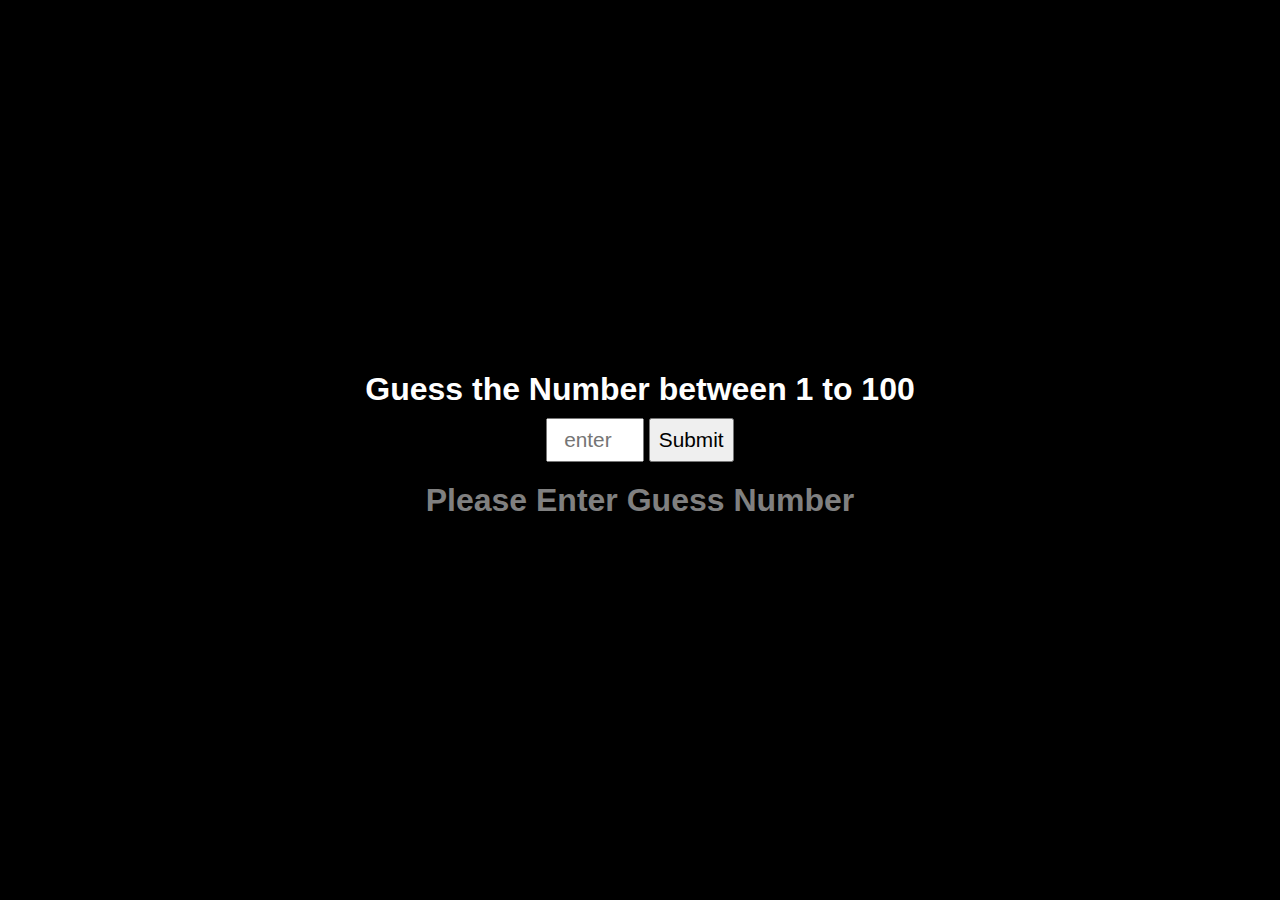
<file: guess-the-number/index.html>
<!DOCTYPE html>
<html lang="en">

<head>
    <meta charset="UTF-8">
    <meta name="viewport" content="width=device-width, initial-scale=1.0">
    <title>Guess The Number</title>
    <link rel="stylesheet" href="style.css">
    <script src="script.js" defer></script>
</head>

<body>
    <h1>Guess the Number between 1 to 100</h1>
    <form action="#">
        <input type="number" placeholder="enter" class="guessNum" min="1" max="100">
        <input type="submit" class="submit-btn" value="Submit">
    </form>
    <p id="message" class="defaultMsg">Please Enter Guess Number</p>
</body>

</html>
</file>
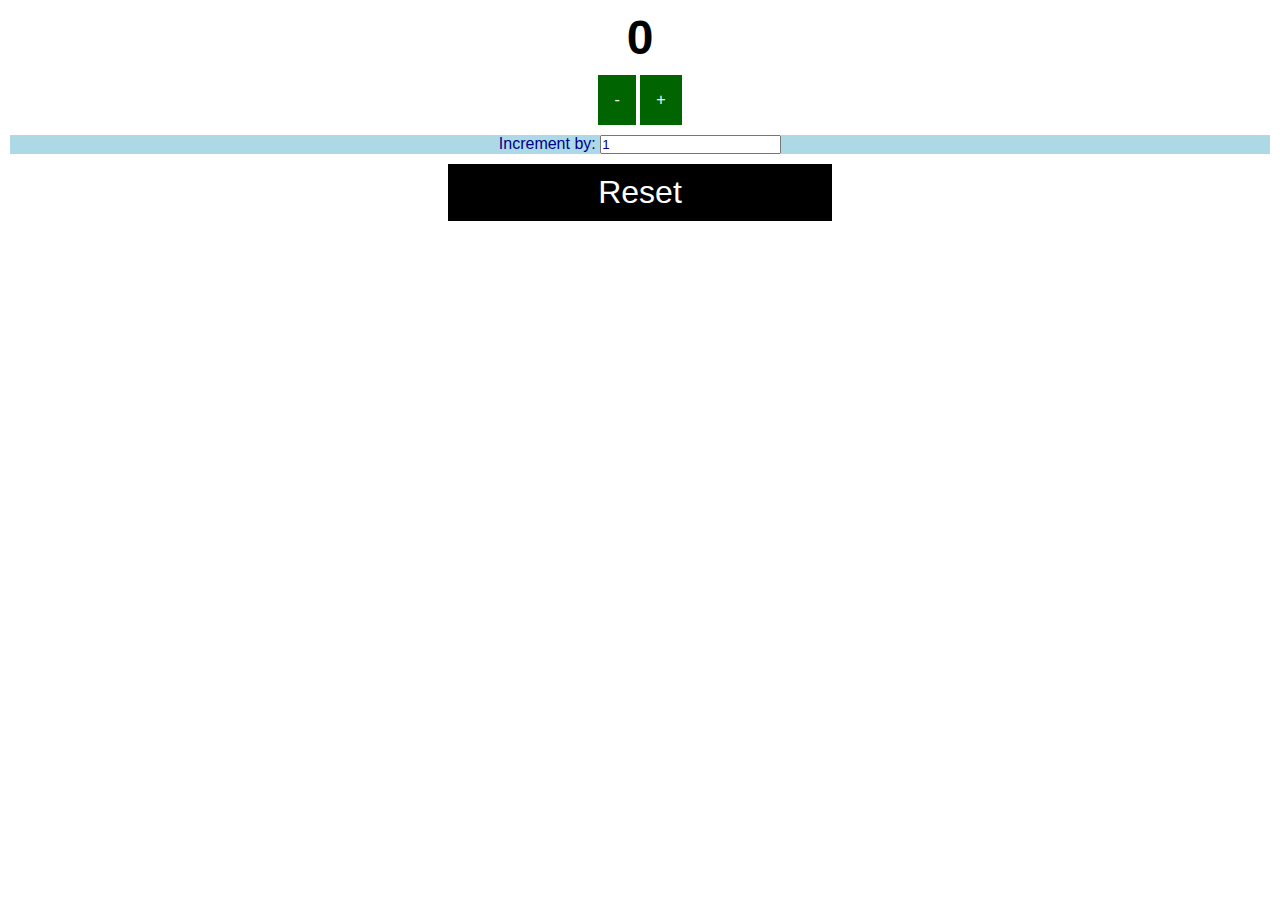
<file: Increment-Decrement/index.html>
<!DOCTYPE html>
<html lang="en">

<head>
    <meta charset="UTF-8">
    <meta name="viewport" content="width=device-width, initial-scale=1.0">
    <title>Counter</title>
    <link rel="stylesheet" href="style.css">
    <script src="script.js" defer></script>
</head>

<body>
    <h1 class="countNum">0</h1>
    <button class="decrement">-</button>
    <button class="increment">+</button>
    <div>
        Increment by:
        <input type="number" class="incomingVal" min="1" value="1">
    </div>
    <button class="reset">Reset</button>

</body>

</html>
</file>
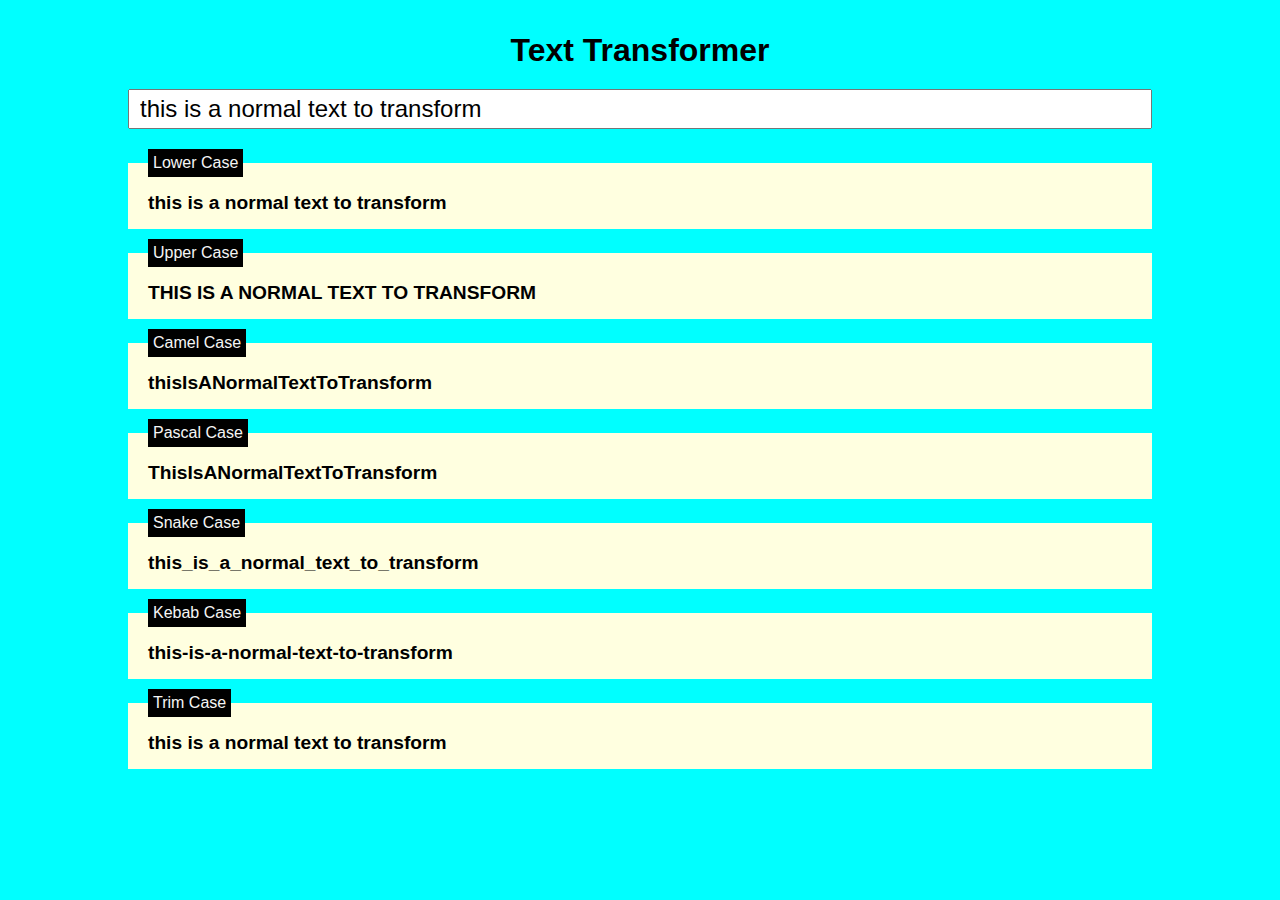
<file: string-transformer/index.html>
<!DOCTYPE html>
<html lang="en">

<head>
    <meta charset="UTF-8" />
    <meta name="viewport" content="width=device-width, initial-scale=1.0" />
    <title>String Transformer</title>
    <link rel="stylesheet" href="style.css">
    <script src="script.js" defer></script>

</head>

<body>
    <main>
        <h1>Text Transformer</h1>
        <input id="userInput" type="text" autocomplete="off" placeholder="enter the sentence with spaces (alphanumeric)"
            value="this is a normal text to transform" />
        <fieldset>
            <legend>Lower Case</legend>
            <p id="lowercase"></p>
        </fieldset>
        <fieldset>
            <legend>Upper Case</legend>
            <p id="uppercase"></p>
        </fieldset>
        <fieldset>
            <legend>Camel Case</legend>
            <p id="camelcase"></p>
        </fieldset>
        <fieldset>
            <legend>Pascal Case</legend>
            <p id="pascalcase"></p>
        </fieldset>
        <fieldset>
            <legend>Snake Case</legend>
            <p id="snakecase"></p>
        </fieldset>
        <fieldset>
            <legend>Kebab Case</legend>
            <p id="kebabcase"></p>
        </fieldset>
        <fieldset>
            <legend>Trim Case</legend>
            <p id="trim"></p>
        </fieldset>
    </main>
</body>

</html>
</file>
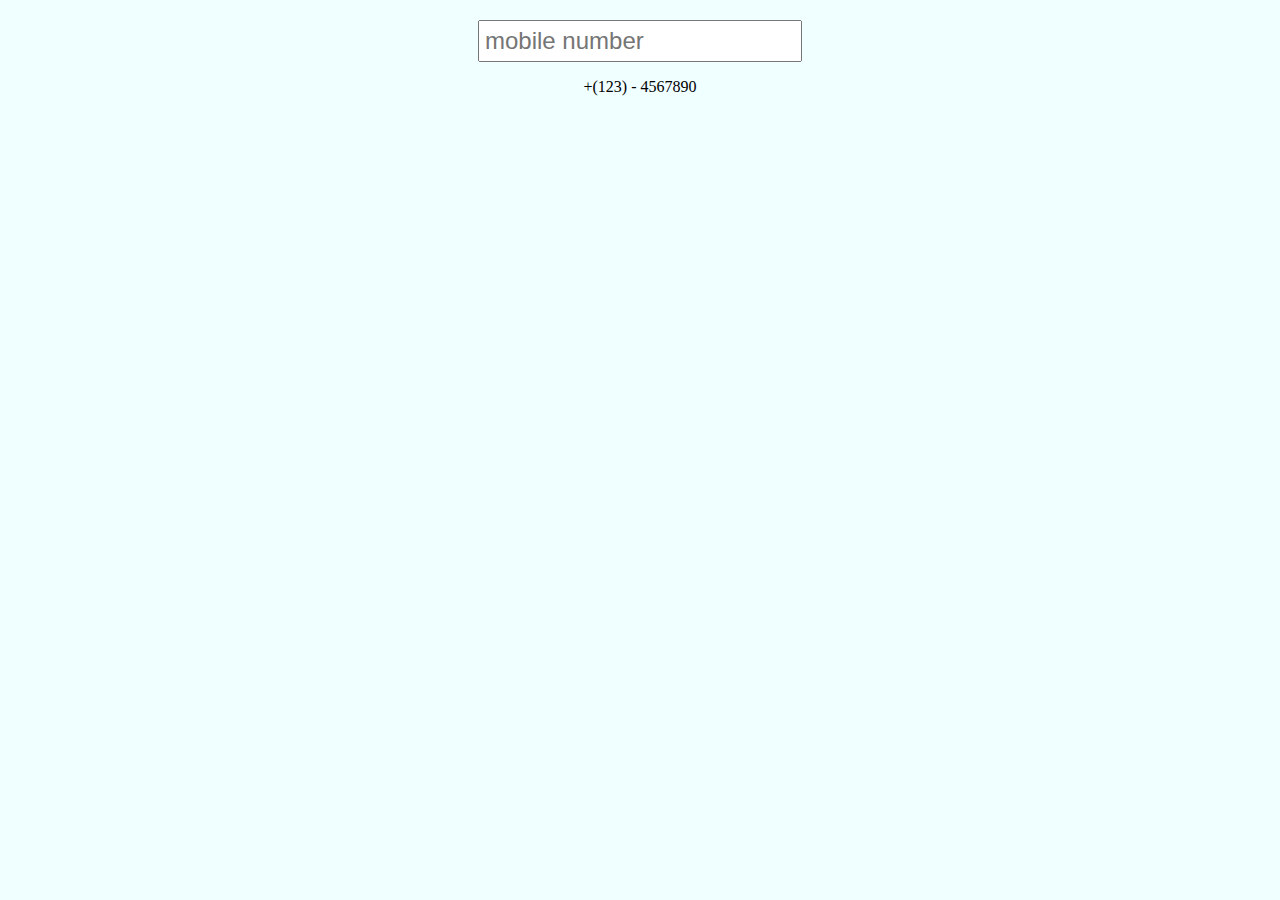
<file: telephone-formatter/index.html>
<!DOCTYPE html>
<html lang="en">

<head>
    <meta charset="UTF-8">
    <meta name="viewport" content="width=device-width, initial-scale=1.0">
    <title>Document</title>
    <script src="script.js" defer></script>
    <style>
        *,
        ::before,
        ::after {
            margin: 0;
            padding: 0;
            box-sizing: border-box;
        }

        html,
        body {
            width: 100%;
            height: 100%;
            background-color: azure;
        }

        .container {
            width: inherit;
            text-align: center;
            padding: 20px;
        }

        #phone {
            font-size: 1.5rem;
            margin-bottom: 1rem;
            padding: 5px;
        }
    </style>
</head>

<body>
    <div class="container text-center">
        <input type="tel" id="phone" maxlength="16" placeholder="mobile number" autocomplete="off" />
        <div><label for="phone">+(123) - 4567890</label></div>
    </div>
</body>

</html>
</file>
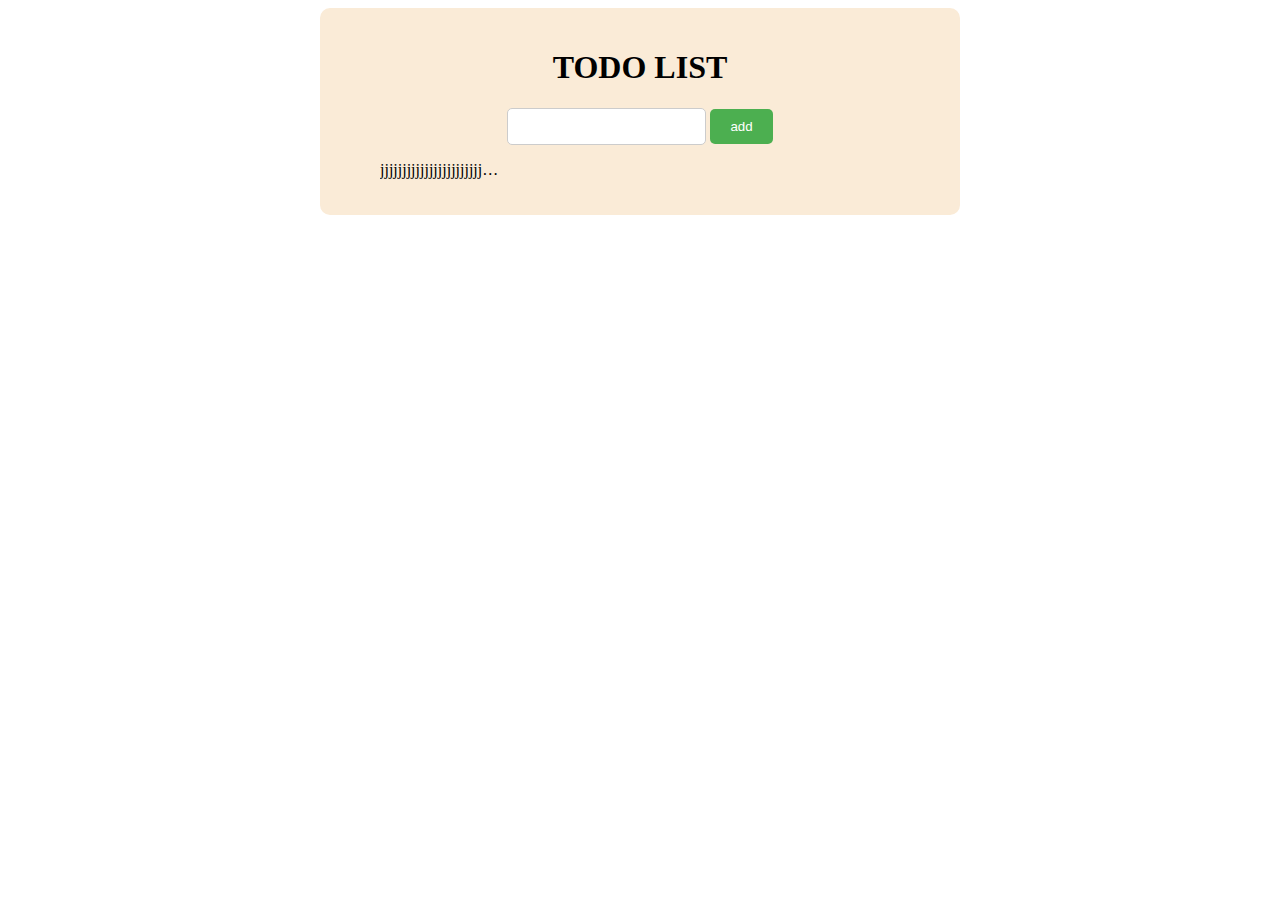
<file: todo-p1/index.html>
<!DOCTYPE html>
<html lang="en">

<head>
    <meta charset="UTF-8">
    <meta name="viewport" content="width=device-width, initial-scale=1.0">
    <title>Todo Basic - Web basics</title>
    <link rel="stylesheet" href="style.css">
</head>

<body>
    <div class="container">
        <h1>Todo list</h1>
        <input type="text" id="todo-item" name="todo-item">
        <button id="add-button">add</button>
        <ul id="todo-list">
            <li>jjjjjjjjjjjjjjjjjjjjjjjjjjjjjjjjjjjjjjjjjjjjjjjjjjjjjjjjjjjjjjjjjjjjjjjjjjjjj</li>
        </ul>
    </div>
    <script src="main.js"></script>
</body>

</html>
</file>
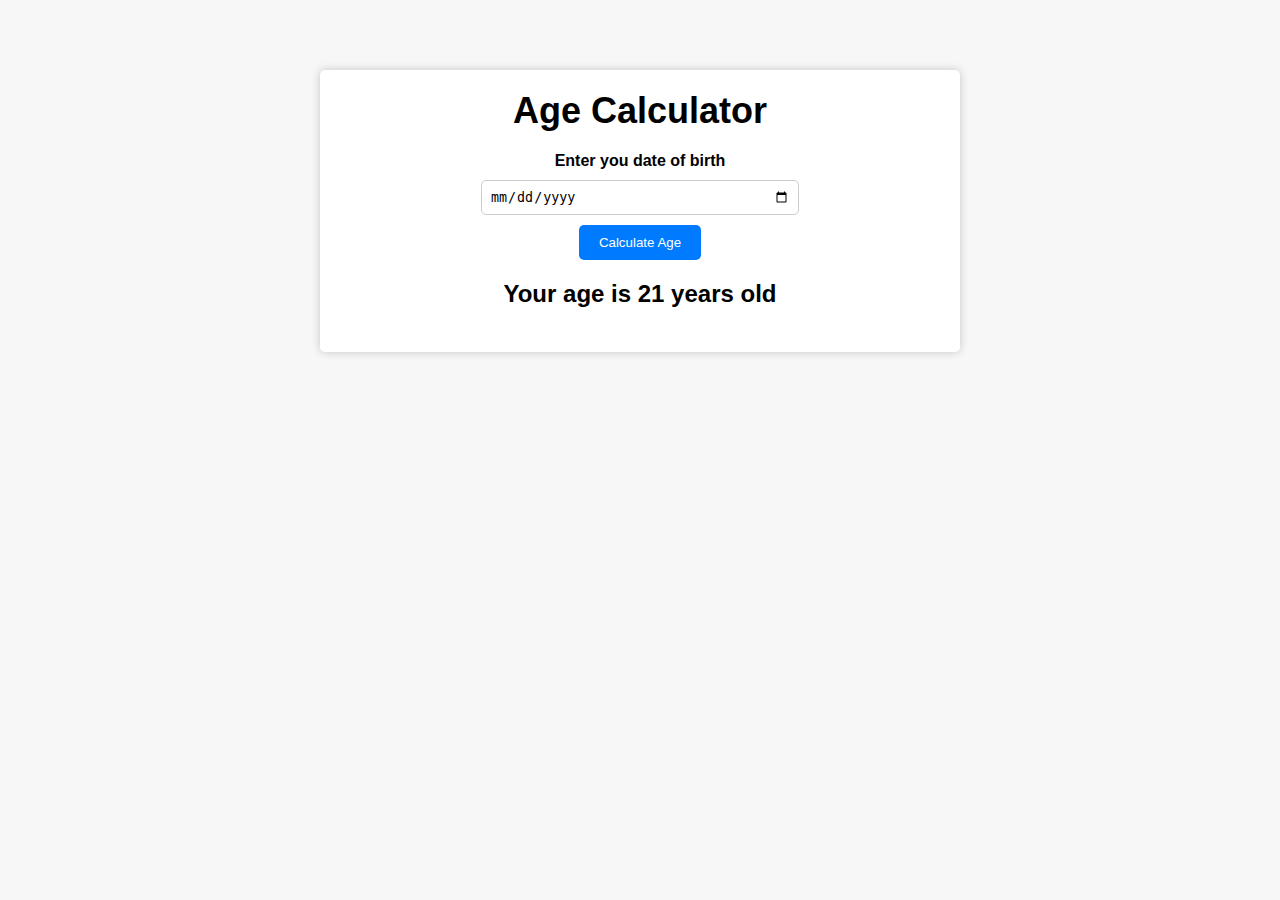
<file: 100jsProjects/age calculator/index.html>
<!DOCTYPE html>
<html lang="en">

<head>
    <meta charset="UTF-8">
    <meta name="viewport" content="width=device-width, initial-scale=1.0">
    <title>Age Calculator</title>
    <link rel="stylesheet" href="style.css">
    <script src="script.js" defer></script>
</head>

<body>
    <div class="container">
        <h1>Age Calculator</h1>
        <div class="form">
            <label for="birthday">Enter you date of birth</label>
            <input type="date" id="birthday" name="birthday">
            <button id="btn">Calculate Age</button>
            <p id="result">Your age is 21 years old</p>
        </div>
    </div>
</body>

</html>
</file>
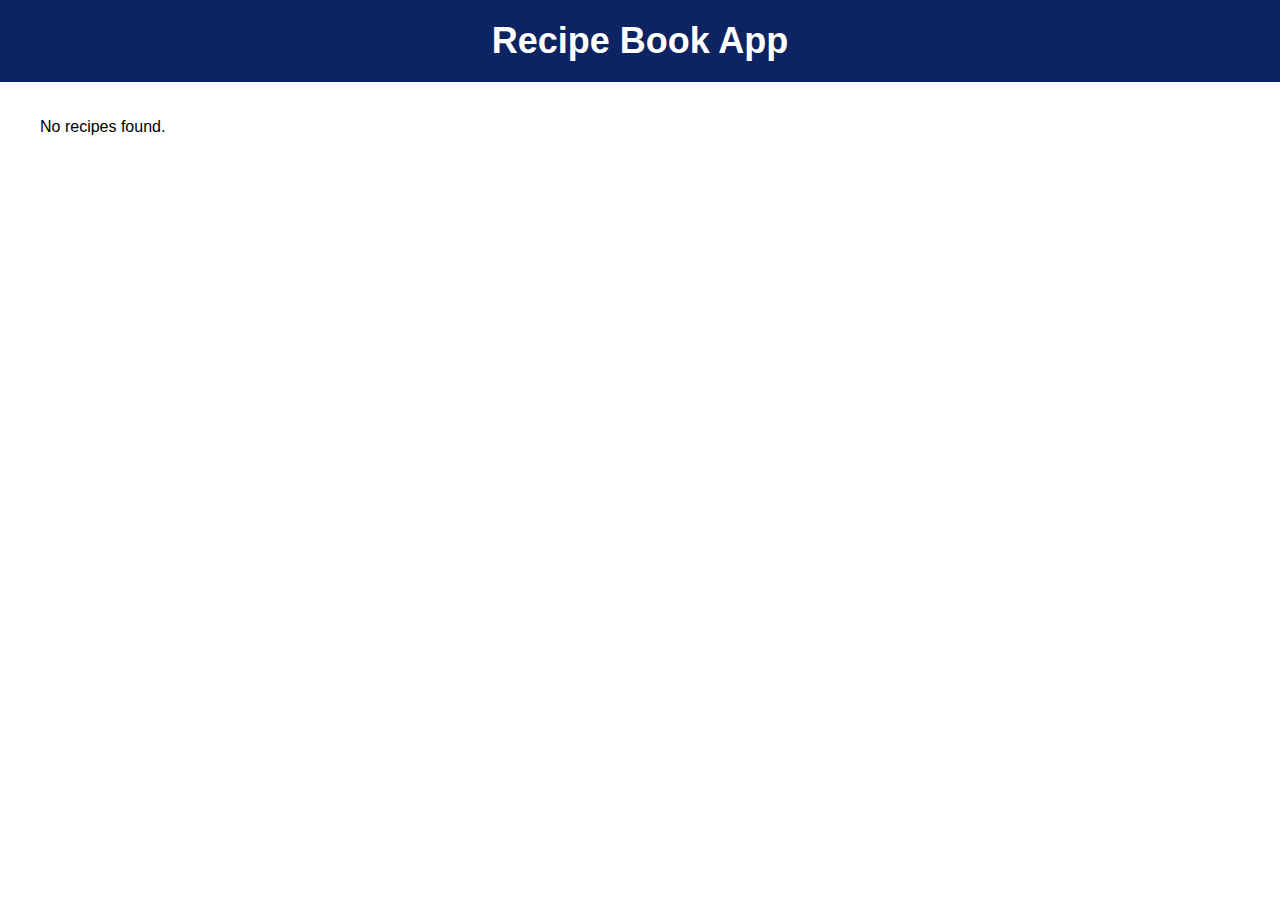
<file: 100jsProjects/recipe_book_app/index.html>
<!DOCTYPE html>
<html lang="en">

<head>
    <meta charset="UTF-8">
    <meta name="viewport" content="width=device-width, initial-scale=1.0">
    <title>Recipe Book App</title>
    <link rel="stylesheet" href="style.css">
    <script src="script.js" defer></script>
</head>

<body>

    <header>
        <h1>Recipe Book App</h1>
    </header>

    <div class="container">
        <ul id="recipe-list" class="recipe-list">
            <li class="recipe-item">
                <img src="https://spoonacular.com/recipeImages/12345-312x231.jpg" alt="Recipe 1" />
                <h2>Recipe 1</h2>
                <p>
                    <strong>Ingredients:</strong> Ingredient 1, Ingredient 2, Ingredient
                    3
                </p>
                <a href="#">View Recipe</a>
            </li>
            <li class="recipe-item">
                <img src="https://spoonacular.com/recipeImages/12545-312x231.jpg" alt="Recipe 2" />
                <h2>Recipe 2</h2>
                <p>
                    <strong>Ingredients:</strong> Ingredient 1, Ingredient 2, Ingredient
                    3
                </p>
                <a href="#">View Recipe</a>
            </li>
            <li class="recipe-item">
                <img src="https://spoonacular.com/recipeImages/12445-312x231.jpg" alt="Recipe 3" />
                <h2>Recipe 3</h2>
                <p>
                    <strong>Ingredients:</strong> Ingredient 1, Ingredient 2, Ingredient
                    3
                </p>
                <a href="#">View Recipe</a>
            </li>
        </ul>
    </div>
</body>

</html>
</file>
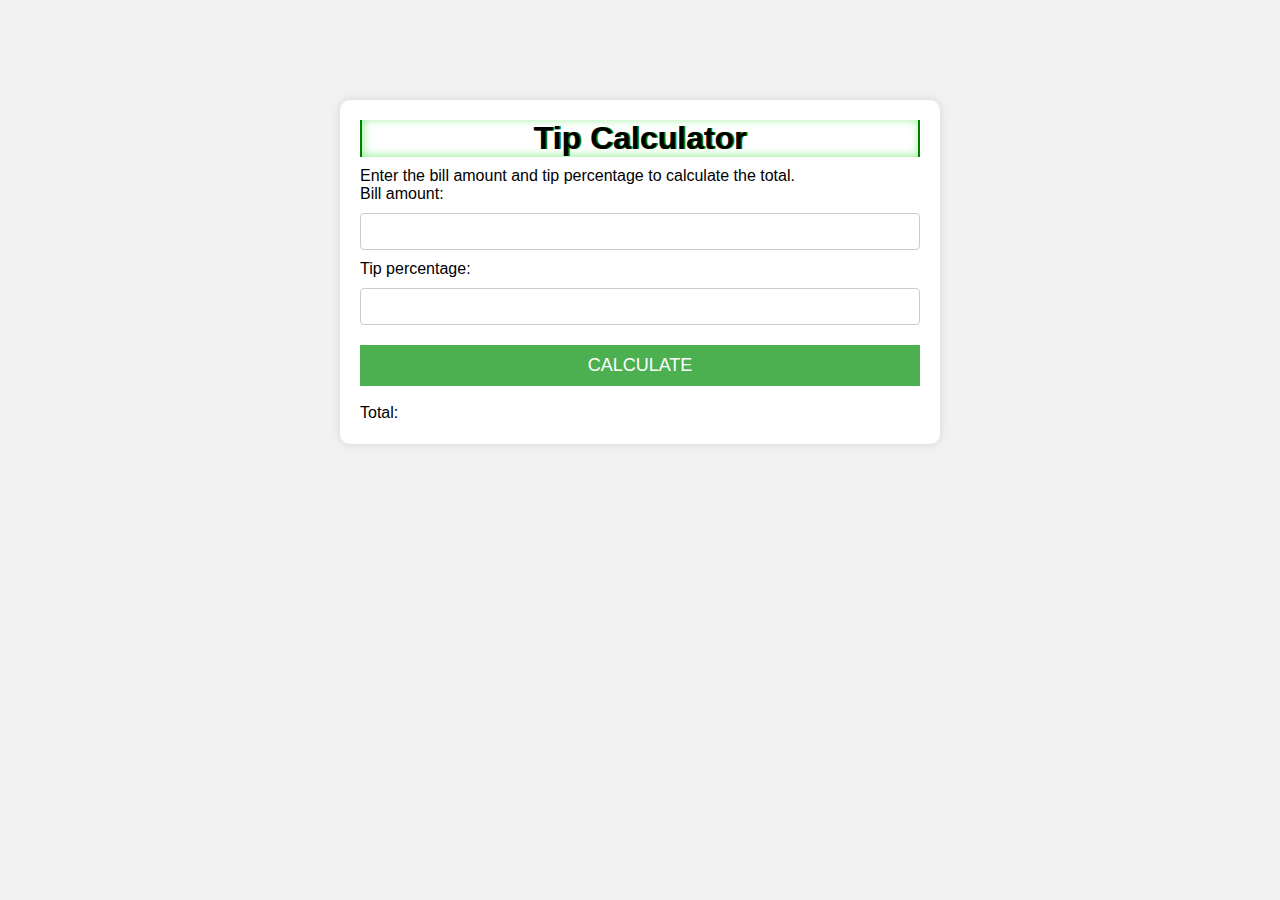
<file: 100jsProjects/tip calculator/index.html>
<!DOCTYPE html>
<html lang="en">

<head>
    <meta charset="UTF-8">
    <meta name="viewport" content="width=device-width, initial-scale=1.0">
    <title>Tip Calculator</title>
    <link rel="stylesheet" href="style.css">
    <script src="script.js" defer></script>
</head>

<body>
    <div class="container">
        <h1>Tip Calculator</h1>
        <p>Enter the bill amount and tip percentage to calculate the total.</p>
        <div>
            <label for="bill">Bill amount:</label>
            <input type="number" id="bill">
        </div>
        <div>
            <label for="tip">Tip percentage:</label>
            <input type="number" id="tip">
        </div>
        <button id="calculate">Calculate</button>
        <label for="total">Total:</label>
        <span id="total"></span>
    </div>
</body>

</html>
</file>
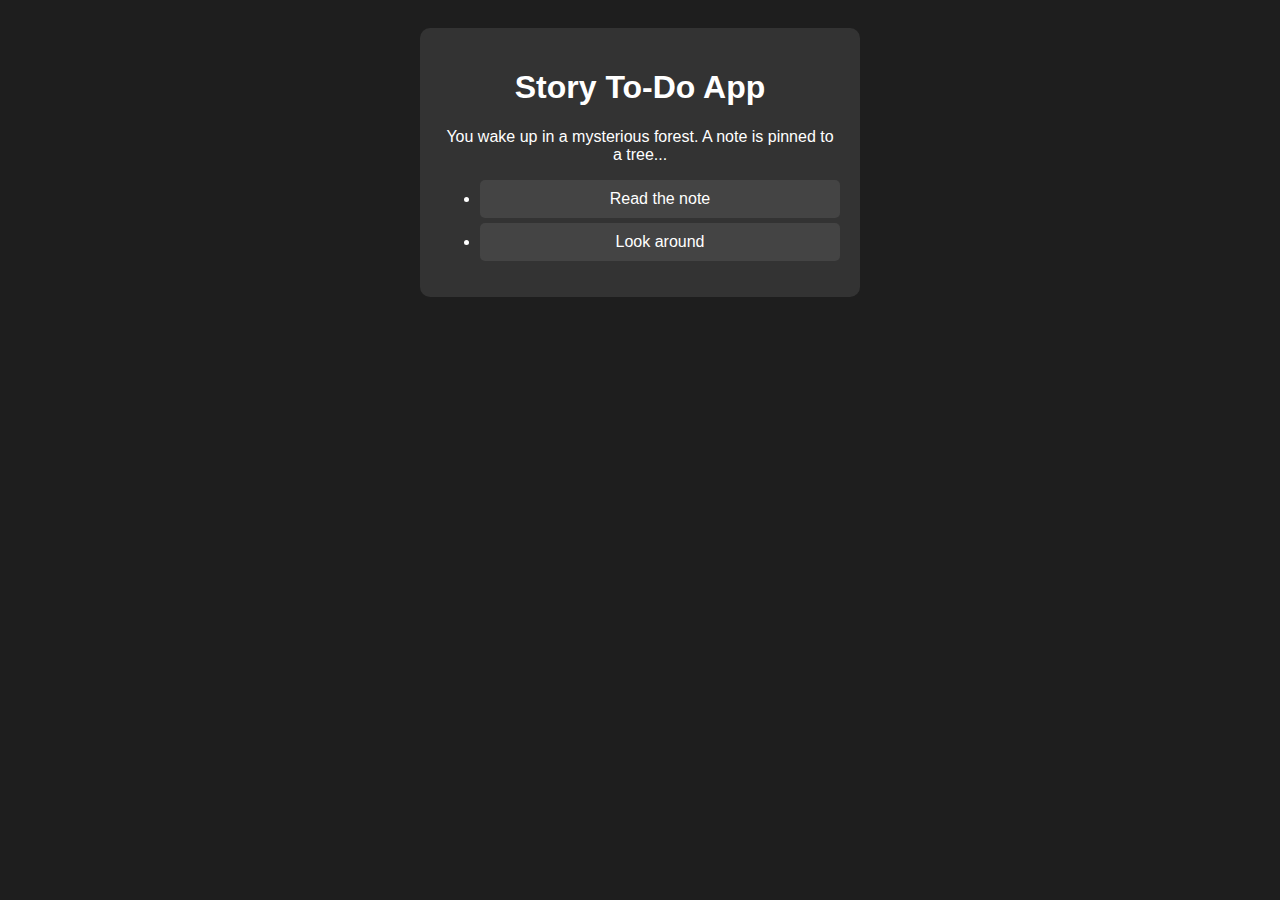
<file: todosParts/1.todo/index.html>
<!DOCTYPE html>
<html lang="en">

<head>
    <meta charset="UTF-8">
    <meta name="viewport" content="width=device-width, initial-scale=1.0">
    <title>Story To-Do App</title>
    <link rel="stylesheet" href="style.css">
    <script src="script.js" defer></script>
</head>

<body>
    <div class="container">
        <h1>Story To-Do App</h1>
        <p id="story-text">You wake up in a mysterious forest. A note is pinned to a tree...</p>
        <ul id="task-list"></ul>
    </div>


</body>

</html>
</file>
<file: guess-the-number/style.css>
*,
::before,
::after {
    margin: 0;
    padding: 0;
    box-sizing: border-box;
    font-family: Arial, Helvetica, sans-serif;
}

html,
body {
    width: 100%;
    height: 100%;
    background-color: black;
    color: white;
    text-align: center;
    display: flex;
    justify-content: center;
    align-items: center;
    flex-direction: column;
    font-weight: bolder;

}

input {
    padding: 8px;
    font-size: 1.3rem;
    text-align: center;
    margin: 10px auto;
}

.defaultMsg {
    margin: 10px auto;
    font-size: 2rem;
    color: gray;
    user-select: none;
}
</file>
<file: Increment-Decrement/style.css>
*,
::before,
::after,
html,
body {
    margin: 0;
    padding: 0;
    box-sizing: border-box;
}

body {
    text-align: center;
    font-family: Verdana, Geneva, Tahoma, sans-serif;
}

h1 {
    font-size: 3rem;
    margin: 10px;
}

button {
    outline: none;
    border: none;
}

.increment,
.decrement {
    padding: 16px;
    background-color: darkgreen;
    color: white;
    font-size: 1rem;
}

.reset {
    padding: 10px;
    width: 30vw;
    height: auto;
    font-size: 2rem;
    color: white;
    background-color: black;
}

div {
    margin: 10px;
    background-color: lightblue;
    color: darkblue;
}

input {
    color: inherit;
}
</file>
<file: string-transformer/style.css>
*,
::before,
::after {
    margin: 0;
    padding: 0;
    box-sizing: border-box;
}

html,
body {
    width: 100%;
    height: 100%;
    background-color: cyan;
    font-family: Arial, Helvetica, sans-serif;
}

main {
    text-align: center;
    padding-top: 2rem;
    width: 80vw;
    margin: 0 auto;
}

input {
    margin: 20px auto;
    width: 100%;
    height: 40px;
    padding: 10px;
    font-size: 1.5rem;
}

fieldset {
    text-align: left;
    padding-left: 20px;
    background-color: lightyellow;
    height: 80px;
    display: flex;
    align-items: center;
    border: none;
    margin-bottom: 10px;
    font-size: 1.2rem;
    font-weight: 600;
}

fieldset>legend {
    background-color: black;
    color: whitesmoke;
    padding: 5px;
    font-size: initial;
    font-weight: initial;
}
</file>
<file: todo-p1/style.css>
body {
    text-align: center;
}

.container {
    background-color: antiquewhite;
    max-width: 600px;
    margin: auto;
    padding: 20px;
    border-radius: 10px;
    /* overflow: scroll;
    scrollbar-width: none; */
}

h1 {
    text-transform: uppercase;
}

#add-button {
    background-color: #4caf50;
    border: none;
    padding: 10px 20px;
    border-radius: 5px;
    cursor: pointer;
    color: white;
}

#todo-item {
    padding: 10px;
    border-radius: 5px;
    border: 1px solid #ccc;
}

#todo-item:focus {
    outline: 1px solid blue;
}

#todo-list {
    max-width: calc(100% - 80%);
    overflow: hidden;
    scrollbar-width: thin;
    word-wrap: normal;
    text-overflow: ellipsis;
    white-space: nowrap;
}

#todo-list li {
    overflow: scroll;
    scrollbar-width: none;
    text-overflow: ellipsis;
    white-space: nowrap;
}
</file>
<file: 100jsProjects/age calculator/style.css>
body {
    margin: 0;
    padding: 20px;
    font-family: "Montserrat", sans-serif;
    background-color: #f7f7f7;
}

.container {
    background-color: white;
    box-shadow: 0 0 10px rgba(0, 0, 0, 0.2);
    padding: 20px;
    max-width: 600px;
    margin: 0 auto;
    border-radius: 5px;
    margin-top: 50px;
}

h1 {
    font-size: 36px;
    text-align: center;
    margin-top: 0;
    margin-bottom: 20px;
}

.form {
    display: flex;
    flex-direction: column;
    align-items: center;
}

label {
    font-weight: bold;
    margin-bottom: 10px;
}

input {
    padding: 8px;
    border: 1px solid #ccc;
    border-radius: 5px;
    width: 100%;
    max-width: 300px;
}

button {
    background-color: #007bff;
    color: white;
    border: none;
    padding: 10px 20px;
    border-radius: 5px;
    margin-top: 10px;
    cursor: pointer;
    transition: background-color 0.3s ease;
}

button:hover {
    background-color: #0062cc;
}

#result {
    margin-top: 20px;
    font-size: 24px;
    font-weight: bold;
}
</file>
<file: 100jsProjects/recipe_book_app/style.css>
body {
    margin: 0;
    padding: 0;
    font-family: Arial, sans-serif;
}

header {
    background: #0c2461;
    color: #fff;
    padding: 20px;
    text-align: center;
}

h1 {
    margin: 0;
    font-size: 36px;
}

.container {
    margin: 0 auto;
    max-width: 1200px;
    padding: 20px;
}

.recipe-list {
    list-style: none;
    margin: 0;
    padding: 0;
}

.recipe-item {
    display: flex;
    align-items: center;
    justify-content: space-between;
    margin-bottom: 20px;
    box-shadow: 0 2px 5px rgba(0, 0, 0, 0.2);
    border-radius: 5px;
    overflow: hidden;
}

.recipe-item img {
    width: 150px;
    height: 150px;
    object-fit: cover;
}

.recipe-item h2 {
    margin: 0;
    font-size: 20px;
    padding: 10px;
    min-width: 200px;
}

.recipe-item p {
    margin: 0;
    padding: 10px;
    color: #777;
}

.recipe-item a {
    background: #0c2461;
    color: #fff;
    min-width: 150px;
    padding: 10px;
    text-decoration: none;
    text-transform: uppercase;
    font-size: 14px;
    transition: background 0.3s ease;
}

.recipe-item a:hover {
    background: #1e3799;
}

@media screen and (max-width: 768px) {
    .container {
        max-width: 90%;
    }

    .recipe-item {
        flex-direction: column;
    }

    .recipe-item img {
        width: 100%;
        height: auto;
        margin-bottom: 10px;
    }

    .recipe-item h2 {
        font-size: 20px;
        padding: 0;
        margin-bottom: 10px;
    }

    .recipe-item p {
        font-size: 14px;
        margin-bottom: 10px;
    }

    .recipe-item a {
        width: 100%;
        text-align: center;
    }
}
</file>
<file: 100jsProjects/tip calculator/style.css>
* {
    box-sizing: border-box;
    margin: 0;
    padding: 0;
}

body {
    background-color: #f2f2f2;
    font-family: "Helvetica", sans-serif;
}

.container {
    background-color: white;
    max-width: 600px;
    margin: 100px auto;
    padding: 20px;
    box-shadow: 0 0 10px lightgrey;
    border-radius: 10px;
}

h1 {
    margin-bottom: 10px;
    border-left: 2px solid green;
    border-right: 2px solid green;
    text-align: center;
    text-shadow: 1.5px 0px 0px green;
    box-shadow: inset 1px -1px 10px lightgreen;
}

input {
    padding: 10px;
    border: 1px solid #ccc;
    border-radius: 4px;
    margin: 10px 0;
    width: 100%;
}

input:focus {
    outline: 2px solid blue;
}

button {
    background-color: #4caf50;
    color: white;
    padding: 10px;
    border: none;
    cursor: pointer;
    margin: 10px 0;
    width: 100%;
    font-size: 18px;
    text-transform: uppercase;
    transition: background-color 0.2s ease;
}

button:hover {
    background-color: #45a049;
}

#total {
    font-size: 24px;
    font-weight: bold;
    margin-top: 10px;
}

#total:hover {
    transform: scale(1.5);
    color: blue;
}
</file>
<file: todosParts/1.todo/style.css>
body {
    font-family: Arial, sans-serif;
    background-color: #1e1e1e;
    color: white;
    text-align: center;
    padding: 20px;
}

.container {
    max-width: 400px;
    margin: auto;
    background: #333;
    padding: 20px;
    border-radius: 10px;
}

.task {
    background: #444;
    padding: 10px;
    margin: 5px 0;
    border-radius: 5px;
    cursor: pointer;
}

.task:hover {
    background-color: #8d8b8b;
    color: black;
}

.completed {
    text-decoration: line-through;
    color: gray;
}
</file>
